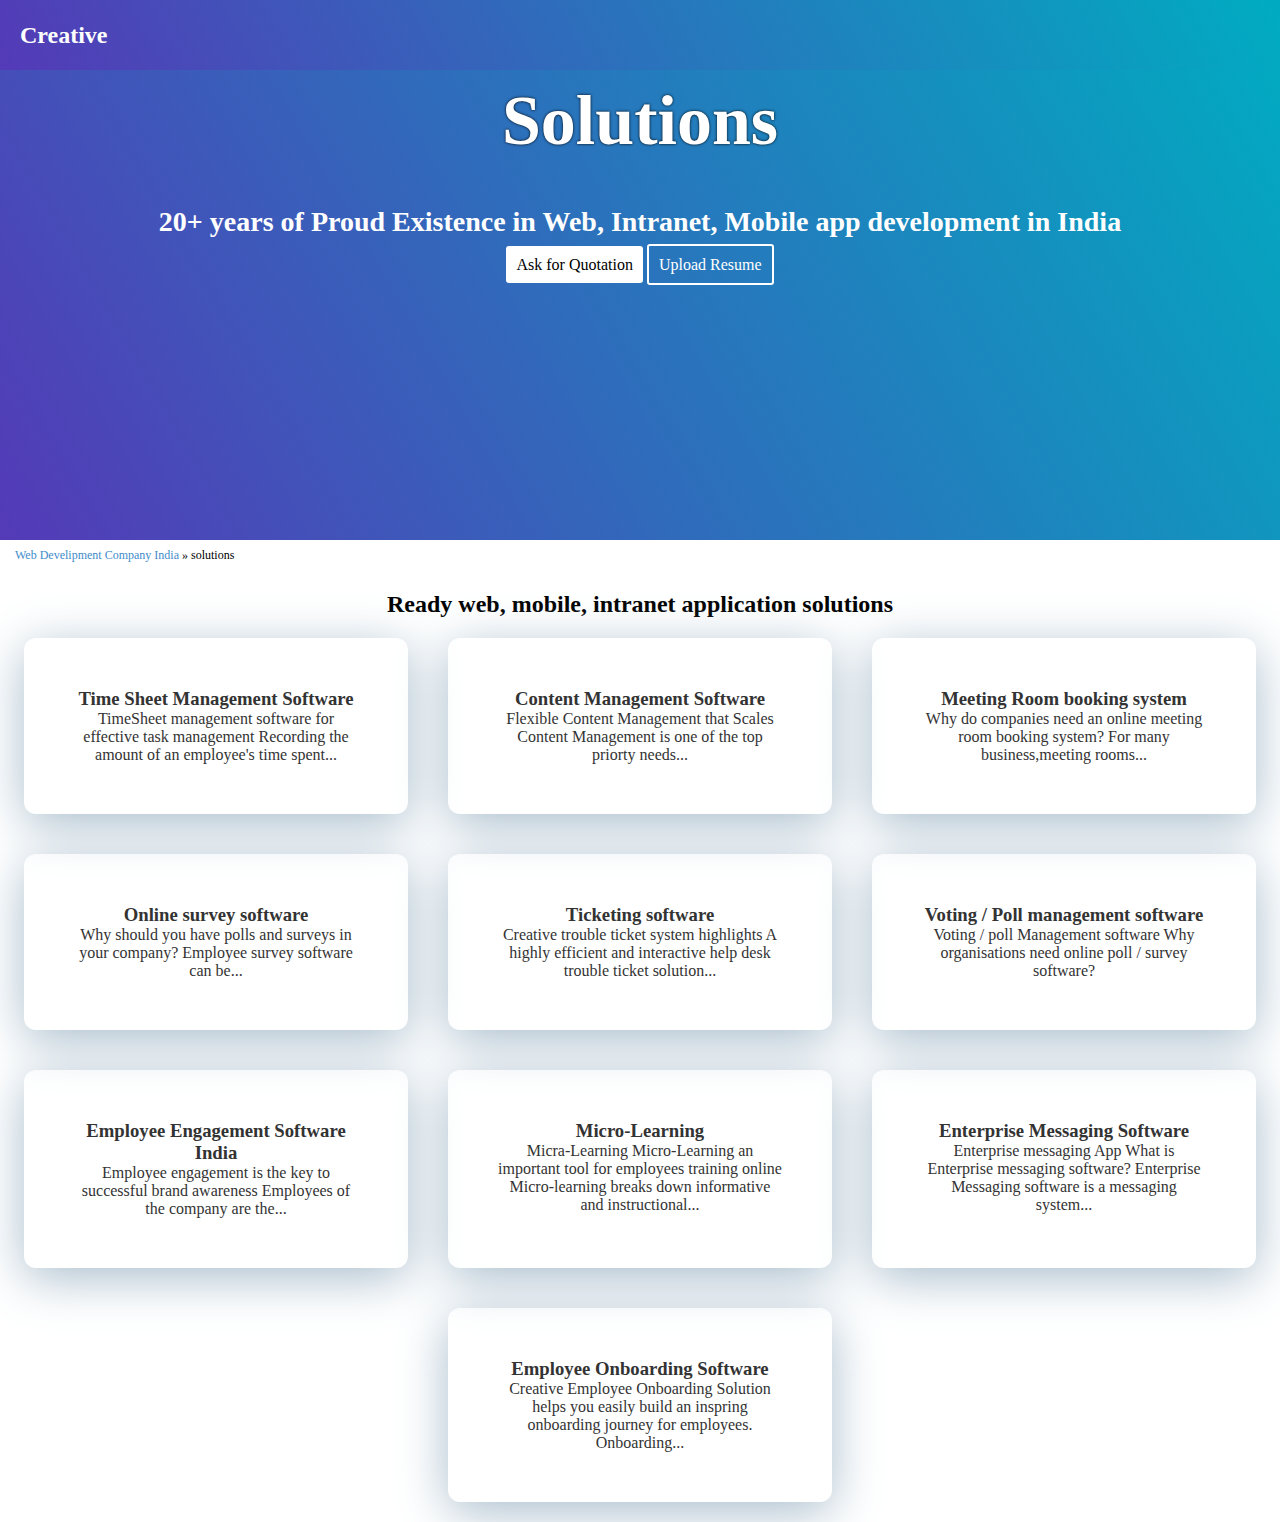
<file: solution.html>
<!DOCTYPE html>
<html lang="en">

<head>
    <meta charset="UTF-8">
    <meta http-equiv="X-UA-Compatible" content="IE=edge">
    <meta name="viewport" content="width=device-width, initial-scale=1.0">
    <title>Creativewebmall.com</title>
    <link rel="stylesheet" href="./style.css">
</head>

<body>
    <!--section-1-->
    <div class="nav-wrap">
        <div class="nav">
            <div class="logo">
                <h2 class="m-auto">Creative</h2>

            </div>
        </div>
    </div>
    <!--section-2-->
    <div class="header text-center">
        <h1>Solutions</h1>
        <h2>20+ years of Proud Existence in Web, Intranet, Mobile app development in India</h2>

        <div>
            <a href="#" class="decor-none btn-1">Ask for Quotation</a>
            <a href="#" class="decor-none btn-2">Upload Resume</a>
        </div>
    </div>
    <!---section-3-->
    <div class="breadcrumbs">
        <a href="#">Web Develipment Company India</a>
        &raquo;
        <span>solutions</span>
    </div>
    <!---section-4-->
    <div>
        <div class="text-center"><h2>Ready web, mobile, intranet application solutions</h2></div>
        <div class="d-flex-center ready wrap ">
            <div class="ready-box text-center p-50 m-20">
                <a><h3>Time Sheet Management Software</h3></a>
                <p>TimeSheet management software for effective task management Recording the amount of an employee's time spent...</p>
            </div>
            <div class="ready-box text-center p-50 m-20">
                <a><h3>Content Management Software</h3></a>
                <p>Flexible Content Management that Scales Content Management is one of the top priorty needs...</p>
            </div>
            <div class="ready-box text-center p-50 m-20">
                <a><h3>Meeting Room booking system</h3></a>
                <p>Why do companies need an online meeting room booking system? For many business,meeting rooms...</p>
            </div>
            <div class="ready-box text-center p-50 m-20">
                <a><h3>Online survey software</h3></a>
                <p>Why should you have polls and surveys in your company? Employee survey software can be...</p>
            </div>
            <div class="ready-box text-center p-50 m-20">
                <a><h3>Ticketing software</h3></a>
                <p>Creative trouble ticket system highlights A highly efficient and interactive help desk trouble ticket solution...</p>
            </div>
            <div class="ready-box text-center p-50 m-20">
                <a><h3>Voting / Poll management software</h3></a>
                <p>Voting / poll Management software Why organisations need online poll / survey software?</p>
            </div>
            <div class="ready-box text-center p-50 m-20">
                <a><h3>Employee Engagement Software India</h3></a>
                <p>Employee engagement is the key to successful brand awareness Employees of the company are the...</p>
            </div>
            <div class="ready-box text-center p-50 m-20">
                <a><h3>Micro-Learning</h3></a>
                <p>Micra-Learning Micro-Learning an important tool for employees training online Micro-learning breaks down informative and instructional...</p>
            </div>
            <div class="ready-box text-center p-50 m-20">
                <a><h3>Enterprise Messaging Software</h3></a>
                <p>Enterprise messaging App What is Enterprise messaging software? Enterprise Messaging software is a messaging system...</p>
            </div>
            <div class="ready-box text-center p-50 m-20">
                <a class="decor-none "><h3>Employee Onboarding Software</h3></a>
                <p>Creative Employee Onboarding Solution helps you easily build an inspring onboarding journey for employees. Onboarding...</p>
            </div>
        </div>
    </div>
</body>
</file>
<file: style.css>
.nav {
    color: white;
    display: flex;
    background-image: linear-gradient(60deg, rgba(84, 58, 183, 1) 0%, rgba(0, 172, 193, 1) 100%);
    justify-content: space-between;
    height: 70px;
    
   
}
.nav-wrap{
    position: fixed;
    width: 100vw;
    z-index: 9999;
}

.logo {
    /* font-size: large; */
    /* color: white; */
    display: flex;
    margin-left: 20px;
}

.logo img{
    height:50px;
}
/* .menu-responsive{
    
        height: 50px;
        width: 50px;
        stroke: #ffffff;
        fill: none;
        stroke-width: 2.5px;
        padding-top: 10px;

} */

.m-auto {
    margin: auto;
}

.creative {
    padding-top: 150px;
    padding-bottom: 150px;
   
}
.nav-list a:hover, .link:hover {
    background-color: black;
    color: white;

}


.decor-none {
    text-decoration: none;
}

.d-flex {
    display: flex;
}

.d-flex-center {
    display: flex;
    justify-content: center;
    text-align: center;
}

.nav-list {
    display: flex;
    align-items: center;
    justify-content: space-between;
    margin: auto;
    overflow: hidden;
}

.nav-list a {
    margin-left: 30px;
    text-decoration: none;

    color: white;
}

.mt-30 {
    margin-top: 30px;
}

.move {
    width: 20%;
    transition: transform .2s ease-out;
}

.move:hover {
    transform: translateY(-15px);
}

* {
    /* border: 2px solid yellow; */
    box-sizing: border-box;
    margin: 0;
    padding: 0;
}

.hero {
    height: 80vh;
    position:relative;
}
.hero video{
    position:absolute;
    top:0;
    bottom:0;
    left:0;
    right:0;
    height:100%;
    width:100%;
    object-fit:cover;
}

.text-center {
    text-align: center;
}

.link {
    color: #000;
    border: 2px solid #3cf;
    padding: 5px 20px;
    border-radius: 3px;
}

.space-btwn {
    justify-content: space-between;
}

.w-50 {
    width: 50%;
}

.align-item-center {
    align-items: center;
    justify-content: center;
}
.p-50{
    padding:50px;
}
.flex-colomn{
    flex-direction: column;
}
/*--------*/
.creativity{
    background-image: url("./images/background.webp");
    color:white;
    background-repeat: no-repeat;
    background-size: cover;
    padding-top: 52px;
    padding:53px;
    background-attachment: fixed;
}
.h1{
    font-weight:500;
    font-size:3rem;
    text-align: center;
}
.text{
    text-transform: uppercase;
    font-weight: 600;
    font-family: Arial, Helvetica, sans-serif;
    color:white;
}
.icon{
    color:white;
    font-size:50px;
    margin:10px;
    padding: 10px;
}
.sqaure{
    height:175px;
    width: 175px;
    margin:55px;
    border: 2px solid #fff;
    background-color: rgba(0,0,0,0.5);
    transform: rotate(45deg);
}
.sqaure:after {
    content: '';
    display: block;
    position: absolute;
    left: -10px;
    right: -10px;
    top: -10px;
    bottom: -10px;
    margin: auto;
    border: 2px solid #3cf;
    opacity: 0;
    z-index: -1;
    transition: all 0.3s;
}
.sqaure:hover:after{
    opacity: 1;
}
.sqaure:nth-child(even) {
    transform: translate(141px, -150px) rotate(45deg);
}

.square-inner {
    transform: rotate(-45deg);
    font-size:14px;
}
.sqaure:hover{
    background-color: #f54f36;
    border-color:#3cf;
    /* border-style: double;
    border-spacing: 10px; */
    /* margin:5px;
    outline: #3cf; */
}  

.creativity-boxes{
    flex-wrap: wrap;
    flex-direction: column;
    justify-content: flex-start;
    align-items: center;
    align-content: center;
    /* width: 1080px; */
    height: 590px;
    max-width: 100%;
    margin: auto;
}
/*-----------*/
.solution{
    text-align: center;
    padding:20px;

}
.solution-card-wrap{
    display: grid;
    grid-template-columns: auto auto auto;
}
.solution-card{
    padding:20px;
    margin:20px;
    text-align: center;
    position: relative;
    cursor: pointer;


}
.solution-card:after{
    content: '';
    display: block;
    background-color: #000000;
    position: absolute;
    top: 0;
    bottom: 0;
    left: 0;
    width: 0;
    z-index: -1;
    transition: all .35s ease-in-out;    
}
.solution-card:hover{
    color:#fff;
    transition: all .35s ease-in-out;    
}
.solution-card:hover:after{
    width: 100%;
}

.item{
    height:100px;
    text-align:center;
    width:100px;
    z-index:1;
    stroke:#0099cc;
    color:#0099cc;
    fill:none;
    padding-top: 20px;
    stroke-width:2px;
}
.item:hover{
    stroke:#0099cc;
    color:#0099cc;
}

/*--------*/
.career{
    color:#fff;
    background-image: url('./images/careerbg.webp');
    background-repeat: no-repeat;
    background-size: cover;
}
.t-white{
    color:white;
        
    
}
/*-----*/
.card-wraper{
    position: relative;
}
.card-wraper::after{
    content: '';
    position: absolute;
    width: 6px;
    background-color: #fff;
    top: 0;
    bottom: 0;
    left: 50%;
    margin-left: -3px;
}

.milestone{
    display:flex;
    
}
.m-lr{
    background-image: url("./images/bg\ swipe.webp");
    padding-left:100px;
    padding-right:100px;
}
.card-r{
    display:flex;
    justify-content: flex-start;
}
.card-l{
    display:flex;
    justify-content: flex-end;
}

.milestone-card{
    background-color: #000;
    color:#fff;
    border-radius:6px;
    padding:20px 30px;
    width: calc(50% - 80px);
    margin:20px;
    position: relative;
    
}
.milestone-card:after{
    content:"";
    position:absolute;
    top:15px;
    background-color: #000;
    transform:rotate(45deg);
    height:20px;
    width:20px;
    display:block;

}
.card-r .milestone-card:after{
    right: -10px;
}
.card-l .milestone-card:after{
    left: -10px;
}
.h2{
    font-weight:400;
    line-height:1.2;
    margin:10px 0;
    font-size:2rem;
}
.p{
    margin:10px 0;
    font-size: 18px;
}
.milestone-card:before {
    content: '';
    position: absolute;
    width: 25px;
    height: 25px;
    /* right: -17px; */
    background-color: #fff;
    border: 4px solid #ff9f55;
    top: 15px;
    border-radius: 50%;
    z-index: 1;
}
.card-r .milestone-card:before{
    right: -75px;
}
.card-l .milestone-card:before{
    left: -75px;
}

/*-----*/
.footer{
    background-color: #000;
    color:#fff;

}
.footer-list{
    display: grid;
    grid-template-columns: auto auto auto auto;
}
.dropdown {
    position: relative;
    display: inline-block;
  }
  .dropdown-content {
    display: none;
    position: absolute;
    background-color: #000;
    color:#fff;
    min-width: 160px;
    box-shadow: 0px 8px 16px 0px rgba(0,0,0,0.2);
    padding: 12px 16px;
    z-index: 1;
  }  
  .dropdown:hover .dropdown-content {
    display: block;
  }
  .p-20{
    padding: 20px;
  }
  .footer li {
    list-style-type: none;
  }
  /*----------------blog-----------------*/
  
  
  .blog p{
    font-size: 18px;
  }
  .blog h2{
    font-size: 2rem;
  }
  .a{
    text-decoration: none;
    color:black;
  }
  .a:hover{
    text-decoration: none;
    color:black;
    cursor: pointer;
  }
  .blog1{}
  /*-----------------*/
  .clear::after{
    content:"";
    clear:both;
    display:table;
  }
  .main{
    width:75%;
    float:left;
  }
  .menu{
    width:25%;
    float:left;
  }
  /*========solutions=====*/
  .header {
    background: linear-gradient(60deg,#543ab7 0,#00acc1 100%);
    color: #fff;
    width: 100%;
    height: 60vh;
    z-index: 2;
    padding:50px;

}
.header h1{
    font-size: 70px;
    text-shadow: 0 0 3px #000;
    padding: 2rem 8rem 3rem;
    line-height: 1.1;
}
.header h2{
    font-size:28px;
    margin-top:0;
    padding-bottom:18px;
    padding-left:1 rem;
    padding-right:1 rem;
    line-height:1.1;
    font-weight:300px;

    }
    .btn-1{
        background-color: #fff;
        color:#000;
        padding: 10px;
        border-radius: 3px;
        padding:10px;
    }
.btn-2{
    color:#fff;
    border:2px solid white;
    padding: 10px;
    border-radius: 3px;
}
.btn-2:hover{
    background-color: #fff;
    color:#000;
}
.breadcrumbs{
     padding:8px 15px;
     margin-bottom:20px;
     list-style:none;
     border-radius:4px;
     font-size:12px;
     text-align:left;
     font-size:12px;
}
.breadcrumbs a{
    color:#428bca;
    text-decoration: none;
}
.breadcrumbs a:hover{
    color:#428bca;
    text-decoration: none;
    background-color: #fff;
}
.ready{
 width:100%;
}
.ready a:hover{
    text-decoration:none;
    background-color: #fff;
    color:black;
    cursor: pointer;
}
.wrap{
    flex-wrap: wrap;
}
.ready-box{
    width:30%;
    color:#333; 
    border-radius: 0.75rem;
    padding:3 rem;
    box-shadow: 0px 10px 50px #a9bdcc;
    background: transparent;
}
.m-20{
    margin: 20px;
}
/*-------------*/
</file>
